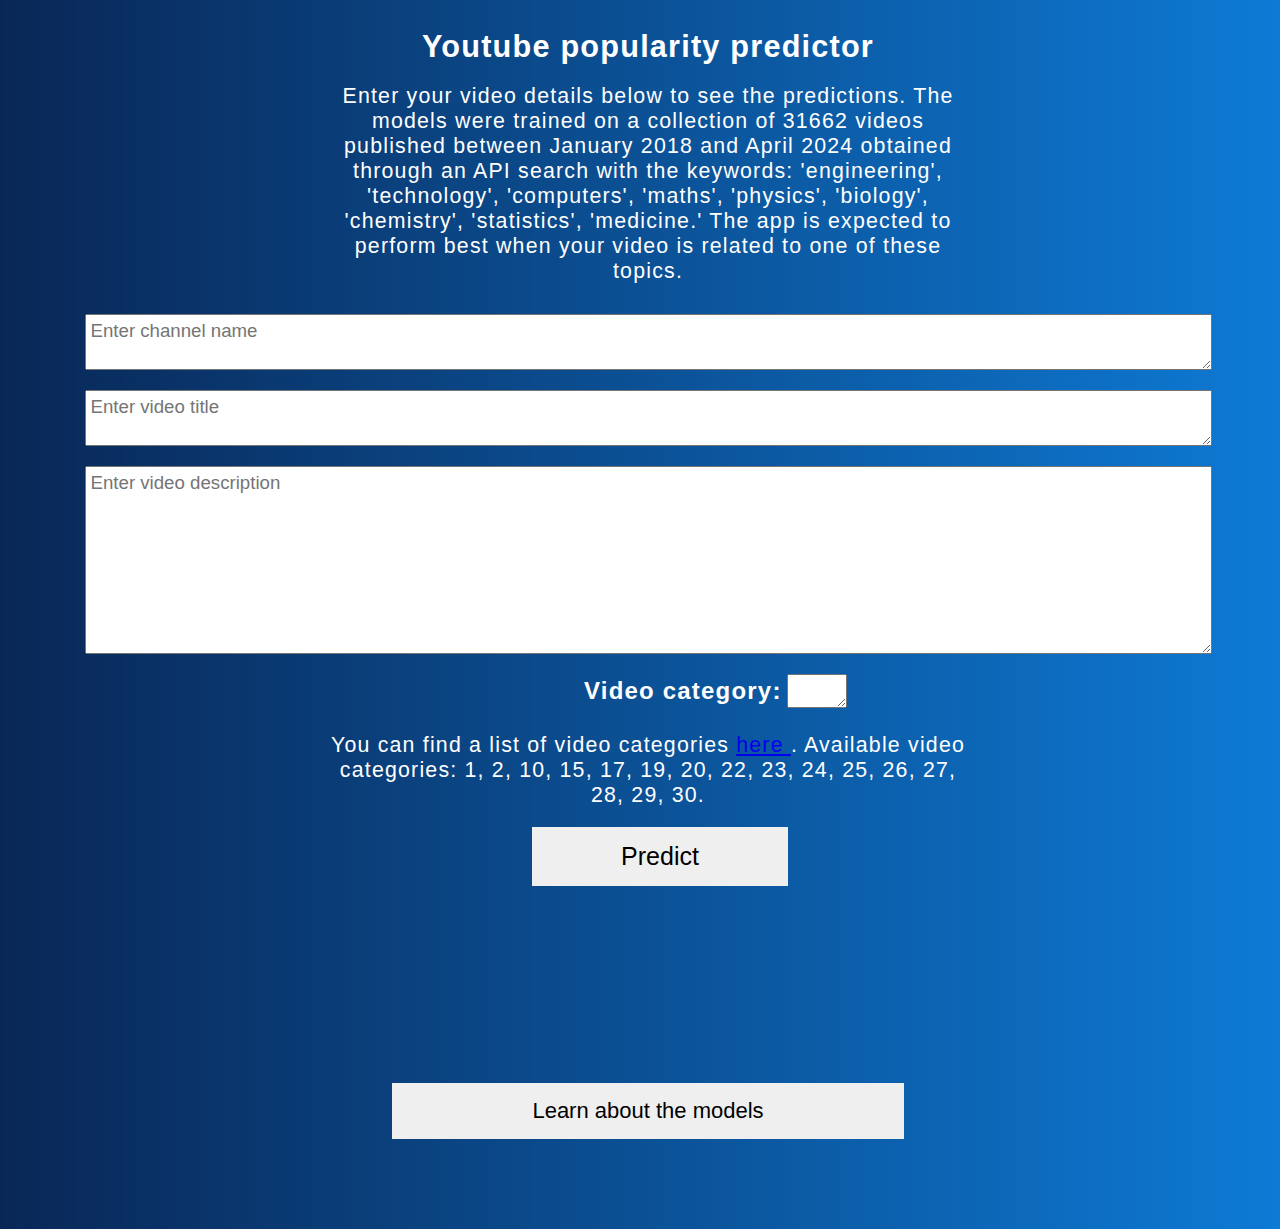
<file: youtube_predictor/app/index.html>
<!DOCTYPE html>
<html >
<!--Based on https://codepen.io/frytyler/pen/EGdtg-->
<head>
    <meta name="viewport" content="width=device-width, initial-scale=1.0">
    <meta charset="UTF-8">
    <link rel="stylesheet" type="text/css" href="static/css/style.css">
    <title>Youtube popularity predictor</title>
</head>

<body>
    <div class="flex-container">
        <div class="flex-container" style="width: 50%; height: 15%; margin-bottom: 20px; text-align:center;">
            <h1>Youtube popularity predictor</h1>
Enter your video details below to see the predictions. The models were trained on a collection of 31662 videos published between January 2018 and April 2024 obtained through an API search with the keywords: 'engineering', 'technology', 'computers', 'maths', 'physics', 'biology', 'chemistry', 'statistics', 'medicine.' The app is expected to perform best when your video is related to one of these topics.
        </div>

        <div class="flex-container" style= "margin-bottom:20vh;">
            <div class="flex-container" style="height: 40%; margin-bottom: 15px;">
                <textarea class="input" id = "channelTitle" placeholder = "Enter channel name" cols = 100 rows = 2 ></textarea>
                <textarea class="input" id = "videoTitle" placeholder = "Enter video title" cols= 100 rows=2></textarea>
                <textarea class="input" id = "videoDescription" placeholder = "Enter video description" cols= 100 rows=8></textarea>
                <div style="display:flex; flex-direction: row; width:100%; align-items:center; margin-left:45vw; margin-right: 45vw; font-color: #efe; font-size:18pt; font-weight:bold; text-align: center;">
                    Video category: <textarea class="input" id = "videoCategory" cols=3 rows=1 style="margin-left:5px;"></textarea>
                </div>
            </div>
            <div style="width: 50%; height: 10%; margin-left: auto; margin-right: auto; margin-bottom: 15px;">
You can find a list of video categories <a href="https://mixedanalytics.com/blog/list-of-youtube-video-category-ids/"> here </a>. Available video categories: 1,  2, 10, 15, 17, 19, 20, 22, 23, 24, 25, 26, 27, 28, 29, 30.
            </div>
            <div class="flex-container" style="width: 20%; height:20px; margin-bottom: 20px;">
                <button class="button" id = "predictButton" onclick="getVideoDetails()">Predict</button></div>
            </div>
        </div>

        <div id="predictionsDiv" class="flex-container" style = "width:100%; margin-top: 20px; margin-bottom: 20px;"></div>
    <script>
        function getVideoDetails() {
            var predictButton = document.getElementById("predictButton")
            predictButton.innerHTML = "Getting predictions...";
            var predictionsDiv = document.getElementById("predictionsDiv");
            
            var inputVideoCategory = document.getElementById('videoCategory').value;
            var inputChannelTitle = document.getElementById('channelTitle').value;
            var inputVideoTitle = document.getElementById('videoTitle').value;
            var inputVideoDescription = document.getElementById('videoDescription').value;

            var xhr = new XMLHttpRequest();
            xhr.open('GET', 'https://192.168.1.103:5003/predict?video_category=' + inputVideoCategory + '&channel_title=' + inputChannelTitle + '&video_title=' + inputVideoTitle + '&video_description=' + inputVideoDescription, true);
            xhr.onreadystatechange = function() {
                if (xhr.readyState === XMLHttpRequest.DONE) {
                    predictButton.innerHTML = "Predict";
                    if (xhr.status === 200) {
                        var predictionsRecv = JSON.parse(xhr.responseText);
                        displayPredictions(predictionsRecv);
                    } else {
                        console.error('Request failed:', xhr.status);
                        predictionsDiv.textContent = `Request failed: ${xhr.status}`;
                    }
                }
            };
            xhr.send();
        }

        function displayPredictions(predictions) {
            var predictionsDiv = document.getElementById('predictionsDiv');
            var inputVideoCategory = document.getElementById('videoCategory').value;
            var inputChannelTitle = document.getElementById('channelTitle').value;
            var inputVideoTitle = document.getElementById('videoTitle').value;
            var inputVideoDescription = document.getElementById('videoDescription').value;

            predictionsDiv.innerHTML = `
            <div class = "scroll-box" style = "width: 50%; height: 7%;">
                <b>Channel name: </b> ${inputChannelTitle}
            </div>
            <div class = "scroll-box" style = "width: 50%; height: 7%;">
                <b>Video title: </b> ${inputVideoTitle}
            </div>
            <div class = "scroll-box" style = "width: 50%; height: 15%; margin-bottom: 25px;">
                <b>Video description: </b> ${inputVideoDescription}
            </div>
            <div class = "scroll-box" style = "width: 50%; height: 7%;">
                <b>Video category: </b> ${inputVideoCategory}
            </div>

        
            <div class = "prediction-text" style = "width: 50%; margin-bottom:7vh;">
                <table style="width: 100%; margin: 5px auto; text-align:left;">
                    <tr><th>Multinomial naive Bayes:</th><td>${predictions.mnB_class} (${predictions.mnB_proba})</td></tr>
                    <tr><th>Support vector machine:</th><td>${predictions.svm_class} (${predictions.svm_proba})</td></tr>
                    <tr><th>Logistic regression:</th><td>${predictions.logreg_class} (${predictions.logreg_proba})</td></tr>
                    <tr><th>Perceptron algorithm:</th><td>${predictions.perceptron_class} (${predictions.perceptron_proba})</td></tr>
                    <tr><th>Stacking classifier (4 models) with logistic regression:</td><td>${predictions.stacking_logreg_class} (${predictions.stacking_logreg_proba})</td></tr>
                </table>
            </div>
                `;
            predictionsDiv.scrollIntoView({ behavior: 'smooth', block: 'start' });
        } 
    </script>

        <div class="flex-container">
            <button class="collapsible" onclick="showAbout('about')" style="width:40%; margin-bottom: 10vh;">Learn about the models</button>
            <div id="about" class = "model-reports" style = "width: 80%; margin-bottom: 10vh;">
                <div style="padding:36px;">
<b>About the models</b>
<br><br>
The machine learning models operate purely on natural language processing to convert the text of the channel name, video title and description into numerical data that can be analysed using statistical methods. The preprocessing consisted of first byte-pair encoding the text sample, which allows it to be broken up into small elements, referred to as <i>tokens</i>, that can be numerically indexed. A token can be a whole word, a part of a word, a symbol, number or punctuation. The frequency distribution of the tokens is then calculated to produce a represent the text as a single point in a high-dimensional space, where each dimension corresponds to an individual token. The co-ordinate vector used to represent a text is used as the input data for a number of binary classification methods, where inference involves predicting whether the video belongs to one of two classes, corresponding to those with over or under 100k views:
<ol>
<li> <b>Multinomial naive Bayes:</b> Bayes' theorem is used to convert the probability of data that belongs to a certain class possessing a certain property into the probability that data possessing that property belongs to that class. A naive Bayesian model further assumes the features are independent.</li>
<li><b>Support vector machine:</b> this method relies on the spatial distribution of the vectorised representation of a text in an abstract vector space: it roughly finds a boundary between the classes and then fits a hyperplane to separate them. The probability of a text belonging to a certain class relates to its distance from the boundary hyperplane and which side of the hyperplane it is on.</li>
<li><b>Logistic regression:</b> the probability of a video belonging to a certain class is modeled by a sigmoid function, with the argument being a linear combination of the co-ordinates of the vectorised form of the text data. The weights of the linear combination are fitted using maximum likelihood estimation, where the binary cross-entropy is minimised.</li>
<li><b>Perceptron:</b> like logistic regression, this model relies on calculating a linear combination of the co-ordinates of the vectorised text, and the prediction is decided based on whether the linear combination exceeds a certain threshold (the bias). The weights and biases are minimised using the perceptron algorithm.</li>
<li><b>Stacking classifiers:</b> these combine several models by using their predictions as input to a final model, called the meta-classifier. I chose logistic regression as a metaclassifier to combine the four models above.</li>
</ol>

The models were trained on a set of 31662 videos returned from a YouTube API search with the keyword 'science,' and then evaluated on a separate test set consisting of 6333 videos.
<br>
Here are the classification reports (the positive class corresponds to videos with over 100k views):
<br><br>
<table border="1" class="dataframe">
  <thead>
    <tr style="text-align: right;">
      <th></th>
      <th>accuracy</th>
      <th>precision</th>
      <th>recall</th>
      <th>f1</th>
      <th>TP</th>
      <th>FN</th>
      <th>FP</th>
      <th>TN</th>
    </tr>
    <tr>
      <th>model</th>
      <th></th>
      <th></th>
      <th></th>
      <th></th>
      <th></th>
      <th></th>
      <th></th>
      <th></th>
    </tr>
  </thead>
  <tbody>
    <tr>
      <th>Multinomial naive Bayes</th>
      <td>0.823622</td>
      <td>0.818307</td>
      <td>0.711315</td>
      <td>0.761070</td>
      <td>1779</td>
      <td>722</td>
      <td>395</td>
      <td>3437</td>
    </tr>
    <tr>
      <th>svm_log(TF)-IDF_calibrated</th>
      <td>0.832939</td>
      <td>0.795092</td>
      <td>0.777289</td>
      <td>0.786090</td>
      <td>1944</td>
      <td>557</td>
      <td>501</td>
      <td>3331</td>
    </tr>
    <tr>
      <th>Logistic regression</th>
      <td>0.828359</td>
      <td>0.784164</td>
      <td>0.780088</td>
      <td>0.782121</td>
      <td>1951</td>
      <td>550</td>
      <td>537</td>
      <td>3295</td>
    </tr>
    <tr>
      <th>Perceptron</th>
      <td>0.830570</td>
      <td>0.791429</td>
      <td>0.775290</td>
      <td>0.783276</td>
      <td>1939</td>
      <td>562</td>
      <td>511</td>
      <td>3321</td>
    </tr>
    <tr>
      <th>Stacking</th>
      <td>0.834833</td>
      <td>0.805287</td>
      <td>0.767293</td>
      <td>0.785831</td>
      <td>1919</td>
      <td>582</td>
      <td>464</td>
      <td>3368</td>
    </tr>
  </tbody>
</table>
<br>
<br>
And here are the ROC and precision-recall curves:
        <br><br>
<img style="width: 70%; display:block; margin:auto;" src="static/roc_pr.jpg" alt = "ROC and precision-recall curves">
                </div>
            </div>
        </div>

        <script>
            window.onload = function() {
                var element = document.getElementById('prediction');
                if (element) {
                    element.scrollIntoView({ behavior: 'smooth', block: 'start' });
                }
            };
        </script>
        <script>
            function showAbout() {
                var hiddenTextElement = document.getElementById('about');
                if(hiddenTextElement.style.display == "none") {
                    hiddenTextElement.style.display = "block";
                    hiddenTextElement.scrollIntoView({ behavior: 'smooth', block: 'start' });
                } else{
                    hiddenTextElement.style.display = "none";
                }
            }
        </script>

    </div>
</body>
</html>
</file>
<file: youtube_predictor/app/static/css/style.css>
html { width: 100%; height:100%; overflow:auto; }

body { 
	width: 100%;
	height: 100%;
	font-family: 'Calibri', sans-serif;
	background: #092756;
	color: #fff;
	font-size: 16pt;
	text-align:center;
	letter-spacing:1.2px;
    background-image: linear-gradient(to right, rgba(0,50,255,0), rgba(15,150,255,0.75));
}

.flex-container {
    display: flex;
    flex-direction: column;
    width: 100%;
    margin-left: auto;
    margin-right: auto;
    padding: 0px;
}

h1 {
    font-size: 23pt;
    font-weight: bold;
}

.input {
	font-family: 'Calibri', sans-serif;
    font-size: 14pt;
    padding: 5px;
    margin: 10px auto;
    text-align: left;
}

.button {
    border: 2px #eef;
    padding: 15px 32px;
    text-align: center;
    text-decoration: none;
    display: inline-block;
    font-size: 25px;
    margin: 4px 12px auto;
    cursor: pointer;
    width: 100%;
}

.scroll-box {
    color:#000;
    background-color: #eef;
    border: 2px #ccc;
    margin-left: auto;
    margin-right: auto;
    margin-bottom: 15px;
    padding: 18px;

/*    background-image: linear-gradient(to bottom right, rgba(255,255,255,0.8), rgba(255,255,255,1)); */
    text-align: left;
    overflow: auto;
}

.prediction-text {
    th {
        font-weight: bold;
        text-align: left;
    }
    td{
        text-align: center;
        color: #f00;
    }

    background-color: #eef;
    margin-left: auto;
    margin-right: auto;
    text-align: left;
    padding: 18px;
    color:#000;
}

.model-reports {
    h1 {
        font-size: 25pt;
    }
    display: none;
    text-align: left;
    margin-left: auto;
    margin-right: auto;
    color: #000;
    background-image: linear-gradient(to left, rgba(238, 238, 255,0.85), rgba(238, 238, 255,1));
}

.active, .collapsible:hover {
    background-color: #fff;
}

.collapsible {
    padding: 15px 32px;
    margin-left: auto;
    margin-right: auto;
    cursor: pointer;
    display: inline-block;
    font-size: 22px;
    border: 2px #eef;
    text-align: center;
    outline: none;
}

table {
    border-collapse: collapse;
    margin-left: auto;
    margin-right: auto;
}

.dataframe {
/*	font-size: 18px; */
    margin-left: auto;
    margin-right: auto;
    background-color: #eef;
    color: #000;
    td {
        border: 4px solid #ddd;
        padding: 8px;
    }
    th{
        border: 4px solid #ddd;
        padding: 8px;
        text-align: center;
    }

}
</file>
